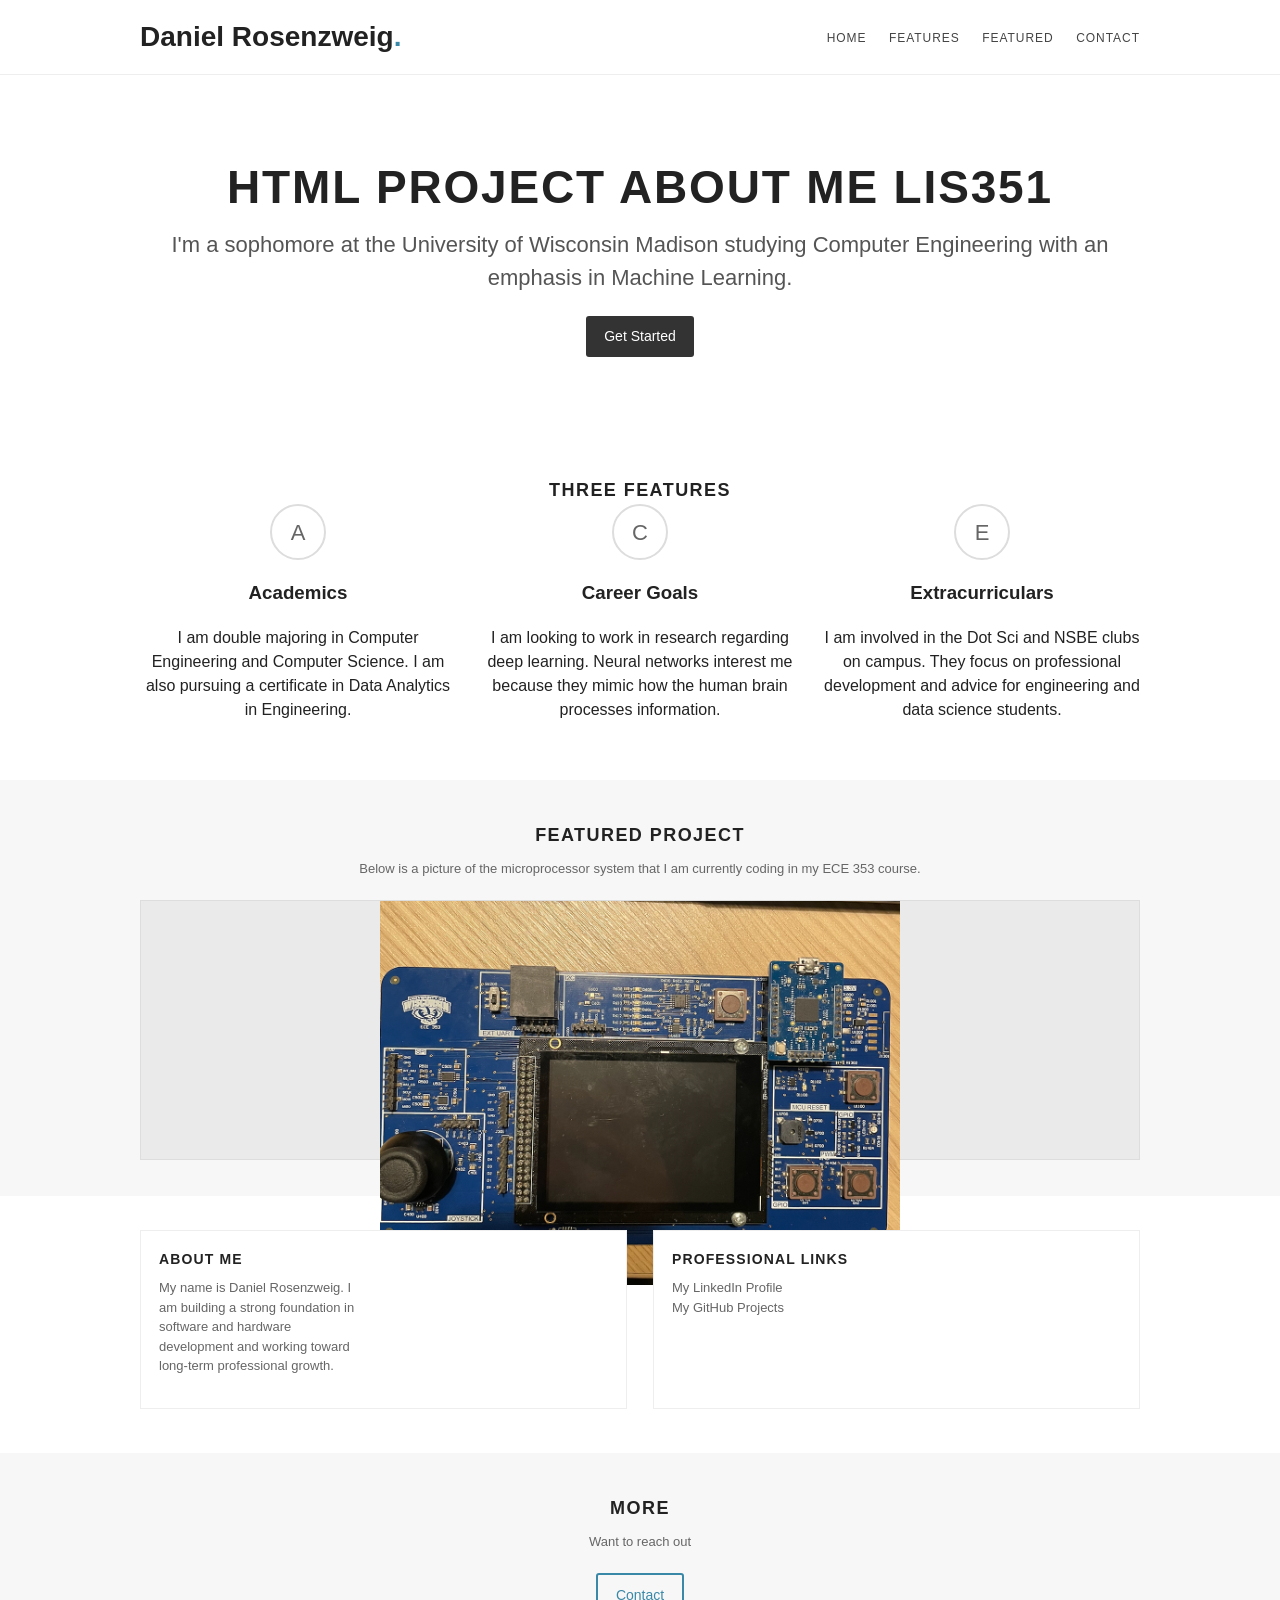
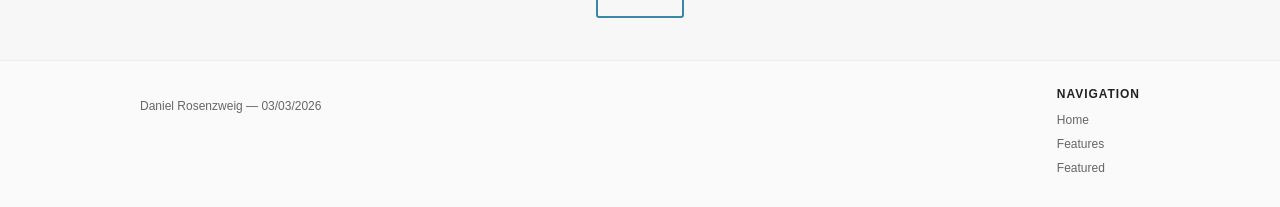
<file: index.html>
<!DOCTYPE html>
<html lang="en">
<head>
  <meta charset="UTF-8">
  <title>Daniel Rosenzweig About Me</title>
  <link rel="stylesheet" href="styles.css">
</head>

<body>

  <header class="site-header">
    <div class="container header-inner">
      <div class="brand">Daniel Rosenzweig<span class="dot">.</span></div>

      <nav class="site-nav">
        <a href="#hero">Home</a>
        <a href="#features">Features</a>
        <a href="#featured">Featured</a>
        <a href="#contact">Contact</a>
      </nav>
    </div>
  </header>

  <main>

    <section id="hero" class="hero">
      <div class="container hero-content">
        <h1>HTML Project About Me LIS351</h1>

        <p class="hero-subhead">
          I'm a sophomore at the University of Wisconsin Madison studying Computer Engineering with an emphasis in Machine Learning.
        </p>

        <a class="btn btn-dark" href="#featured">Get Started</a>
      </div>
    </section>

    <section id="features" class="features">
      <div class="container">
        <h2 class="section-title">Three Features</h2>

        <div class="features-grid">
          <div class="feature">
            <div class="icon">A</div>
            <h3>Academics</h3>
            <p>
              I am double majoring in Computer Engineering and Computer Science. I am also pursuing a certificate in Data Analytics in Engineering.
            </p>
          </div>

          <div class="feature">
            <div class="icon">C</div>
            <h3>Career Goals</h3>
            <p>
              I am looking to work in research regarding deep learning. Neural networks interest me because they mimic how the human brain processes information.
            </p>
          </div>

          <div class="feature">
            <div class="icon">E</div>
            <h3>Extracurriculars</h3>
            <p>
              I am involved in the Dot Sci and NSBE clubs on campus. They focus on professional development and advice for engineering and data science students.
            </p>
          </div>
        </div>
      </div>
    </section>

    <section id="featured" class="featured">
      <div class="container">
        <h2 class="section-title">Featured Project</h2>

        <p class="section-lede">
          Below is a picture of the microprocessor system that I am currently coding in my ECE 353 course.
        </p>

        <div class="media">
          <img src="images/project.png" alt="Screenshot of a completed project" width="520">
        </div>
      </div>
    </section>

    <section class="secondary">
      <div class="container">
        <div class="secondary-grid">

          <div class="card">
            <div class="card-text">
              <h3>About Me</h3>
              <p>
                My name is Daniel Rosenzweig. I am building a strong foundation in software and hardware development and working toward long-term professional growth.
              </p>
            </div>
            <div class="card-image img-a" aria-label="Landscape image"></div>
          </div>

          <div class="card">
            <div class="card-text">
              <h3>Professional Links</h3>
              <p>
                <a href="https://www.linkedin.com/in/daniel-rosenzweig06" target="_blank" rel="noopener">My LinkedIn Profile</a><br>
                <a href="https://github.com/drosenzweig06" target="_blank" rel="noopener">My GitHub Projects</a>
              </p>
            </div>
            <div class="card-image img-b" aria-label="Technology image"></div>
          </div>

        </div>
      </div>
    </section>

    <section class="cta">
      <div class="container cta-inner">
        <h2 class="section-title">More</h2>
        <p class="section-lede">Want to reach out</p>
        <a class="btn btn-outline" href="#contact">Contact</a>
      </div>
    </section>

  </main>

  <footer id="contact" class="site-footer">
    <div class="container footer-inner">

      <div class="footer-left">
        <p>Daniel Rosenzweig — 03/03/2026</p>
      </div>

      <div class="footer-cols">
        <div class="footer-col">
          <h4>Navigation</h4>
          <a href="#hero">Home</a>
          <a href="#features">Features</a>
          <a href="#featured">Featured</a>
        </div>
      </div>

    </div>
  </footer>

</body>
</html>
</file>
<file: styles.css>
/* a4stylesheet.css
   A4: Intro CSS Fill-in Template
   Instructions: rename this file to styles.css and complete each TODO block.
*/





/* ===== Base styles (mostly done) ===== */
* { box-sizing: border-box; }

body {
  margin: 0;
  font-family: Arial, Helvetica, sans-serif;
  line-height: 1.5;
  color: #222;
  background: #fff;
}

a { color: inherit; text-decoration: none; }
a:hover { text-decoration: underline; }

.container {
  width: min(1000px, 92%);
  margin: 0 auto;
}

/* ===== Header ===== */
.site-header {
  border-bottom: 1px solid #eee;
  background: #fff;
}

.header-inner {
  /* TODO A (Flexbox):
     Make the brand appear on the left and the navigation on the right.
     Requirements:
       - Use flexbox
       - Center items vertically
       - Put space between left and right
  */
  display: flex;
  align-items: center;
  justify-content: space-between;
  padding: 16px 0;
}

.brand {
  font-size: 28px;
  font-weight: 700;
}

.brand .dot {
  /* TODO B (Color):
     Make the dot a light blue accent color (choose a readable blue).
  */
  color: #3a88a8;
}

.site-nav a {
  margin-left: 18px;
  text-transform: uppercase;
  font-size: 12px;
  letter-spacing: 0.08em;
  color: #444;
}






/* ===== Hero ===== */
.hero {
  /* TODO C (Background image hero):
     Turn this into a hero banner with a background image.
     Requirements:
       - Use a background image URL (use the one below)
       - Make it cover the area and center it
       - Add a light overlay so text is readable (hint: use a linear-gradient + image)
       - Set a minimum height (e.g., 360px)
  */
  /* My image:
     https://images.unsplash.com/photo-1469474968028-56623f02e42e?auto=format&fit=crop&w=1600&q=60
  */
  background-image:linear-gradient(rgba(255, 255, 255, 0.78), rgba(255, 255, 255, 0.78)),url("https://images.unsplash.com/photo-1469474968028-56623f02e42e?auto=format&fit=crop&w=1600&q=60");
  background-size: cover;
  background-position: center;
  min-height: 360px;
  display: flex;
  align-items: center;
}

.hero-content {
  /* TODO D (Center content):
     Center the hero text horizontally.
     Add vertical padding so it doesn't feel cramped.
  */
  text-align: center;
  padding: 72px 0;
}

.hero h1 {
  margin: 0;
  /* TODO E (Typography):
     Make the headline large and uppercase.
     (e.g., font-size around 42–48px, text-transform uppercase)
  */
  margin: 0;
  font-size: 46px;
  text-transform: uppercase;
  letter-spacing: 0.04em;
}

.hero-subhead {
  margin: 6px 0 22px;
  /* TODO F (Typography):
     Make this slightly smaller than h1 and a softer color.
     (e.g., font-size ~20–24px; color #555)
  */
  font-size: 22px;
  color: #555;
}






/* ===== Buttons ===== */
.btn {
  display: inline-block;
  padding: 10px 18px;
  border-radius: 3px;
  font-size: 14px;
}

.btn-dark {
  /* TODO G (Button styling):
     Make this a dark filled button with white text.
     (e.g., background #333; color #fff)
  */
  background: #333;
  color: #fff;
}

.btn-outline {
  /* TODO H (Button styling):
     Make this an outlined button with a blue border and matching text.
     (e.g., border: 2px solid ...; color: ...; background: transparent)
  */
  border: 2px solid #3a88a8;
  color: #3a88a8;
  background: transparent;
}

/* ===== Features (3 columns) ===== */
.features {
  padding: 42px 0;
}

.features-grid {
  /* TODO I (Layout):
     Arrange the three feature blocks in a row (desktop).
     Requirements:
       - Use flexbox
       - Add a gap between items (e.g., 26px)
  */
  display: flex;
  gap: 26px;
}

.feature {
  /* TODO J (Sizing / alignment):
     Make each feature take equal width and center its text.
  */
  flex: 1;
  text-align: center;
}

.icon {
  width: 56px;
  height: 56px;
  border: 2px solid #ddd;
  border-radius: 999px;
  display: grid;
  place-items: center;
  margin: 0 auto 12px;
  color: #666;
  font-size: 22px;
}

/* ===== Featured content ===== */
.featured {
  padding: 42px 0 36px;
  background: #f7f7f7;
}

.section-title {
  text-align: center;
  margin: 0;
  font-size: 18px;
  letter-spacing: 0.08em;
  text-transform: uppercase;
}

.section-lede {
  text-align: center;
  max-width: 680px;
  margin: 10px auto 22px;
  color: #666;
  font-size: 13px;
}

.media {
  background: #eaeaea;
  border: 1px solid #ddd;
  height: 260px;
  display: grid;
  place-items: center;
}






/* ===== Secondary content (2 cards) ===== */
.secondary {
  padding: 34px 0 44px;
}

.secondary-grid {
  /* TODO K (Layout):
     Put the two cards next to each other on desktop.
     Requirements:
       - Use flexbox
       - Add a gap (e.g., 26px)
  */
  display: flex;
  gap: 26px;
}

.card {
  /* TODO L (Card styling):
     Give each card a border and make it take equal width.
     (Hint: flex: 1; border: 1px solid #eee)
  */
  flex: 1;
  border: 1px solid #eee;
  background: #fff;

  display: grid;
  grid-template-columns: 1fr 1fr;
}

.card-text {
  padding: 18px;
}

.card-text h3 {
  margin: 0 0 8px;
  font-size: 14px;
  text-transform: uppercase;
  letter-spacing: 0.08em;
}

.card-text p {
  margin: 0 0 14px;
  color: #666;
  font-size: 13px;
}

.card-image {
  min-height: 160px;
  /* TODO M (Image block):
     Make the card image behave like a background image:
       - cover
       - centered
  */
  background-size: cover;
  background-position: center;
}

/* Optional images (already provided) */
.img-a {
  background-image: url("https://images.unsplash.com/photo-1469474968028-56623f02e42e?auto=format&fit=crop&w=800&q=60");
}
.img-b {
  background-image: url("https://images.unsplash.com/photo-1451187580459-43490279c0fa?auto=format&fit=crop&w=800&q=60");
}

/* ===== CTA ===== */
.cta {
  background: #f7f7f7;
  padding: 42px 0;
}

.cta-inner {
  /* TODO N (Center CTA):
     Center the CTA text and button.
  */
  text-align: center;
}





/* ===== Footer ===== */
.site-footer {
  background: #fafafa;
  border-top: 1px solid #eee;
  padding: 24px 0;
}

.footer-inner {
  /* TODO O (Footer layout):
     Arrange footer-left on the left and footer link columns on the right.
     Requirements:
       - Use flexbox
       - Add a gap (e.g., 24px)
       - Space items out (left/right)
  */
  display: flex;
  justify-content: space-between;
  gap: 24px;
  align-items: flex-start;
  flex-wrap: wrap;
}

.footer-left {
  max-width: 360px;
  color: #666;
  font-size: 12px;
}

.footer-left a { color: #3a88a8; }

.footer-cols {
  display: flex;
  gap: 28px;
}

.footer-col h4 {
  margin: 0 0 8px;
  font-size: 12px;
  text-transform: uppercase;
  letter-spacing: 0.08em;
}

.footer-col a {
  display: block;
  font-size: 12px;
  color: #666;
  margin: 6px 0;
}
</file>
